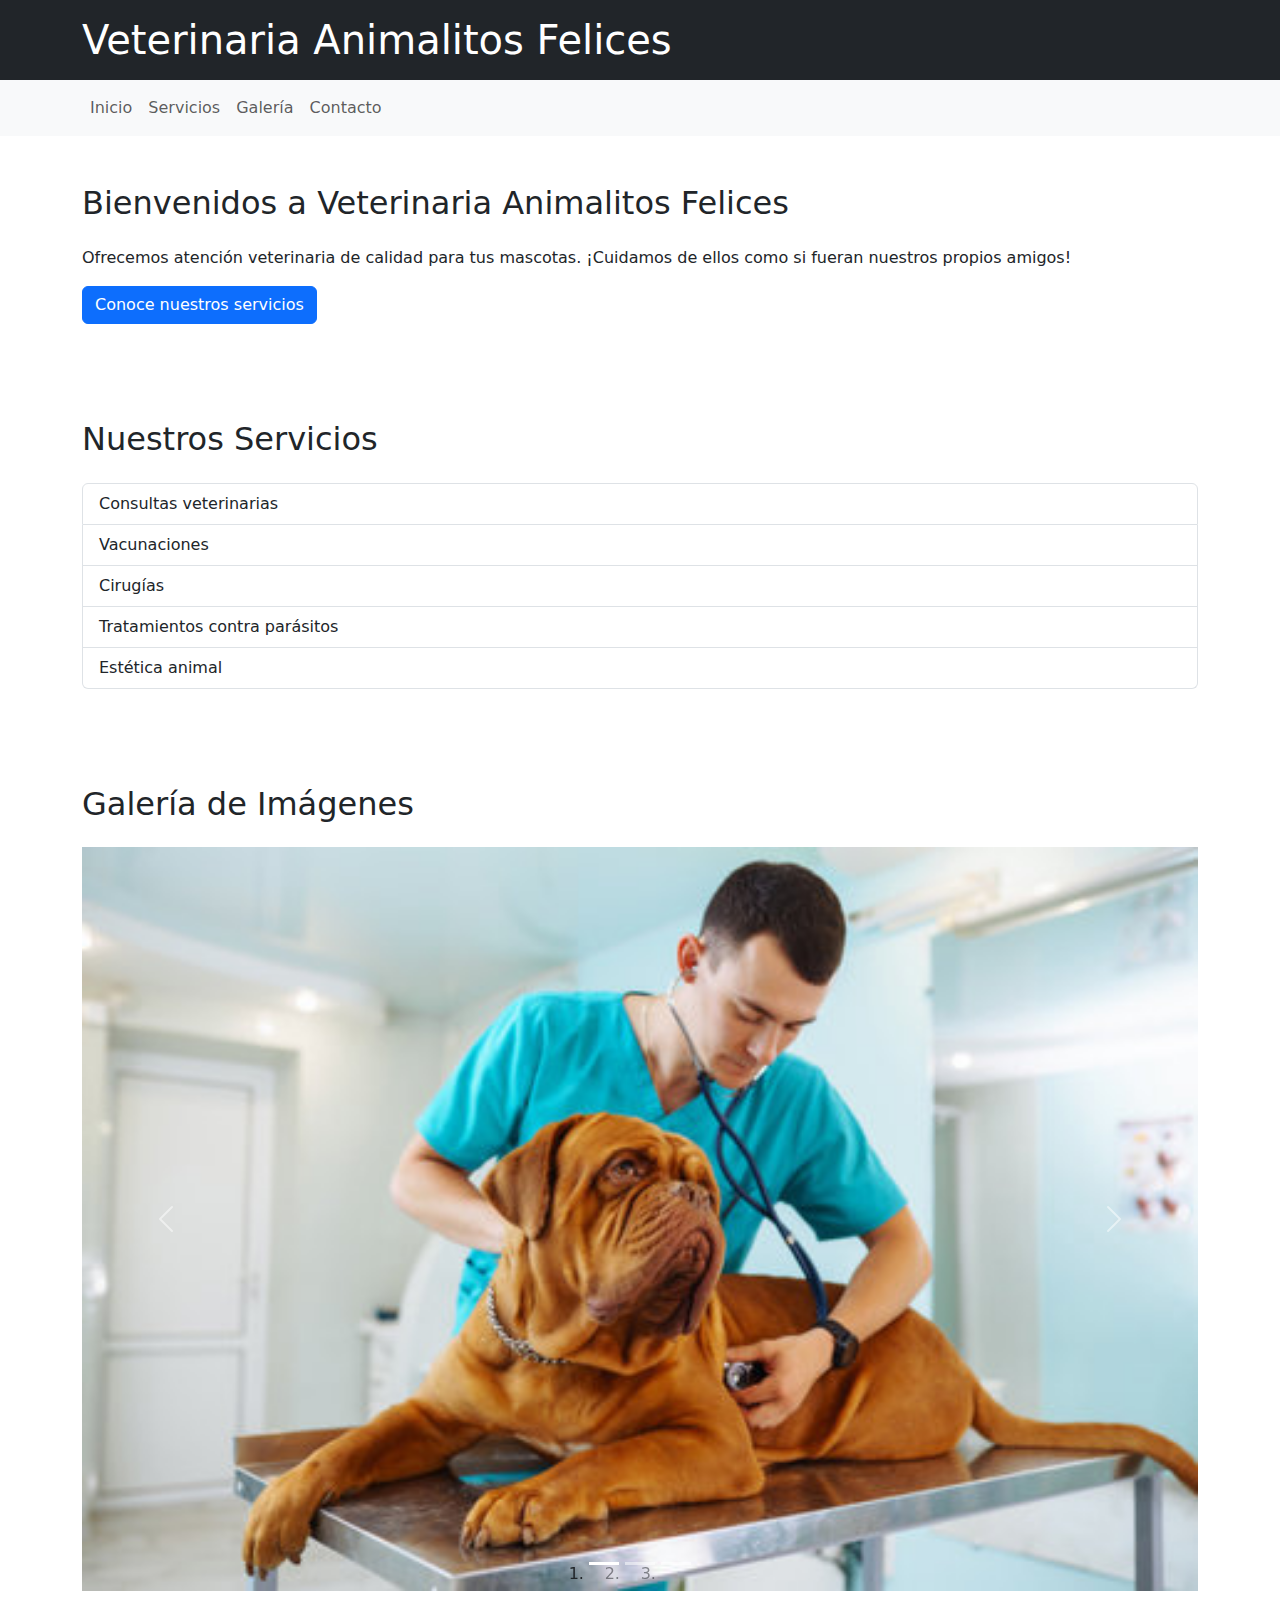
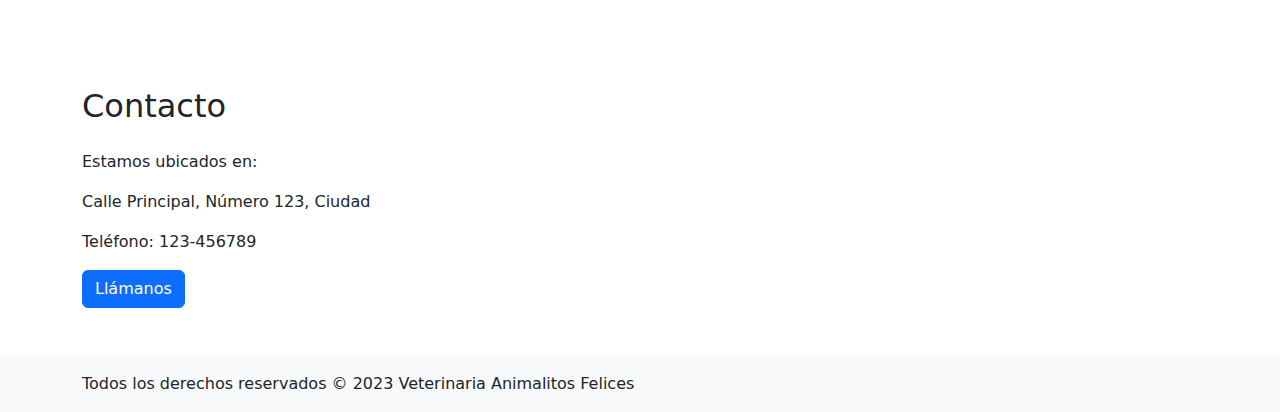
<file: index.html>
<html lang="en">
<head>
    <meta charset="UTF-8">
    <meta name="viewport" content="width=device-width, initial-scale=1.0">
    <title>Veterinaria Animalitos Felices</title>
    <link href="css/bootstrap.min.css" rel="stylesheet">
</head>
<body>
    <header class="bg-dark text-white py-3">
        <div class="container">
            <h1 class="mb-0">Veterinaria Animalitos Felices</h1>
        </div>
    </header>
    <nav class="navbar navbar-expand-lg navbar-light bg-light">
        <div class="container">
            <button class="navbar-toggler" type="button" data-bs-toggle="collapse" data-bs-target="#navbarNav" aria-controls="navbarNav" aria-expanded="false" aria-label="Toggle navigation">
                <span class="navbar-toggler-icon"></span>
            </button>
            <div class="collapse navbar-collapse" id="navbarNav">
                <ul class="navbar-nav">
                    <li class="nav-item">
                        <a class="nav-link" href="#inicio">Inicio</a>
                    </li>
                    <li class="nav-item">
                        <a class="nav-link" href="#servicios">Servicios</a>
                    </li>
                    <li class="nav-item">
                        <a class="nav-link" href="#galeria">Galería</a>
                    </li>
                    <li class="nav-item">
                        <a class="nav-link" href="#contacto">Contacto</a>
                    </li>
                </ul>
            </div>
        </div>
    </nav>
    <main>
        <section id="inicio" class="py-5">
            <div class="container">
                <h2 class="mb-4">Bienvenidos a Veterinaria Animalitos Felices</h2>
                <p>Ofrecemos atención veterinaria de calidad para tus mascotas. ¡Cuidamos de ellos como si fueran nuestros propios amigos!</p>
                <a class="btn btn-primary" href="#servicios">Conoce nuestros servicios</a>
            </div>
        </section>
        <section id="servicios" class="py-5">
            <div class="container">
                <h2 class="mb-4">Nuestros Servicios</h2>
                <ul class="list-group">
                    <li class="list-group-item">Consultas veterinarias</li>
                    <li class="list-group-item">Vacunaciones</li>
                    <li class="list-group-item">Cirugías</li>
                    <li class="list-group-item">Tratamientos contra parásitos</li>
                    <li class="list-group-item">Estética animal</li>
                </ul>
            </div>
        </section>
        <section id="galeria" class="py-5">
            <div class="container">
                <h2 class="mb-4">Galería de Imágenes</h2>
                <div id="carouselExampleIndicators" class="carousel slide" data-bs-ride="carousel">
                    <ol class="carousel-indicators">
                        <li data-bs-target="#carouselExampleIndicators" data-bs-slide-to="0" class="active"></li>
                        <li data-bs-target="#carouselExampleIndicators" data-bs-slide-to="1"></li>
                        <li data-bs-target="#carouselExampleIndicators" data-bs-slide-to="2"></li>
                         </ol>
                    <div class="carousel-inner">
                        <div class="carousel-item active">
    <img src="imagenes/imagen1.jpg" class="d-block w-100" alt="Imagen 1">
</div>
<div class="carousel-item">
    <img src="imagenes/imagen2.jpg" class="d-block w-100" alt="Imagen 2">
</div>
<div class="carousel-item">
    <img src="imagenes/imagen3.jpg" class="d-block w-100" alt="Imagen 3">
</div>

                    </div>
                    <a class="carousel-control-prev" href="#carouselExampleIndicators" role="button" data-bs-slide="prev">
                        <span class="carousel-control-prev-icon" aria-hidden="true"></span>
                        <span class="visually-hidden">Anterior</span>
                    </a>
                    <a class="carousel-control-next" href="#carouselExampleIndicators" role="button" data-bs-slide="next">
                        <span class="carousel-control-next-icon" aria-hidden="true"></span>
                        <span class="visually-hidden">Siguiente</span>
                    </a>
                </div>
            </div>
        </section>
        <section id="contacto" class="py-5">
            <div class="container">
                <h2 class="mb-4">Contacto</h2>
                <p>Estamos ubicados en:</p>
                <p>Calle Principal, Número 123, Ciudad</p>
                <p>Teléfono: 123-456789</p>
                <a class="btn btn-primary" href="tel:123456789">Llámanos</a>
            </div>
        </section>
    </main>
    <footer class="bg-light py-3">
        <div class="container">
            <p class="mb-0">Todos los derechos reservados &copy; 2023 Veterinaria Animalitos Felices</p>
        </div>
    </footer>
    <script src="js/bootstrap.bundle.min.js" integrity="sha384-geWF76RCwLtnZ8qwWowPQNguL3RmwHVBC9FhGdlKrxdiJJigb/j/68SIy3Te4Bkz" crossorigin="anonymous"></script>
</body>
</html>
</file>
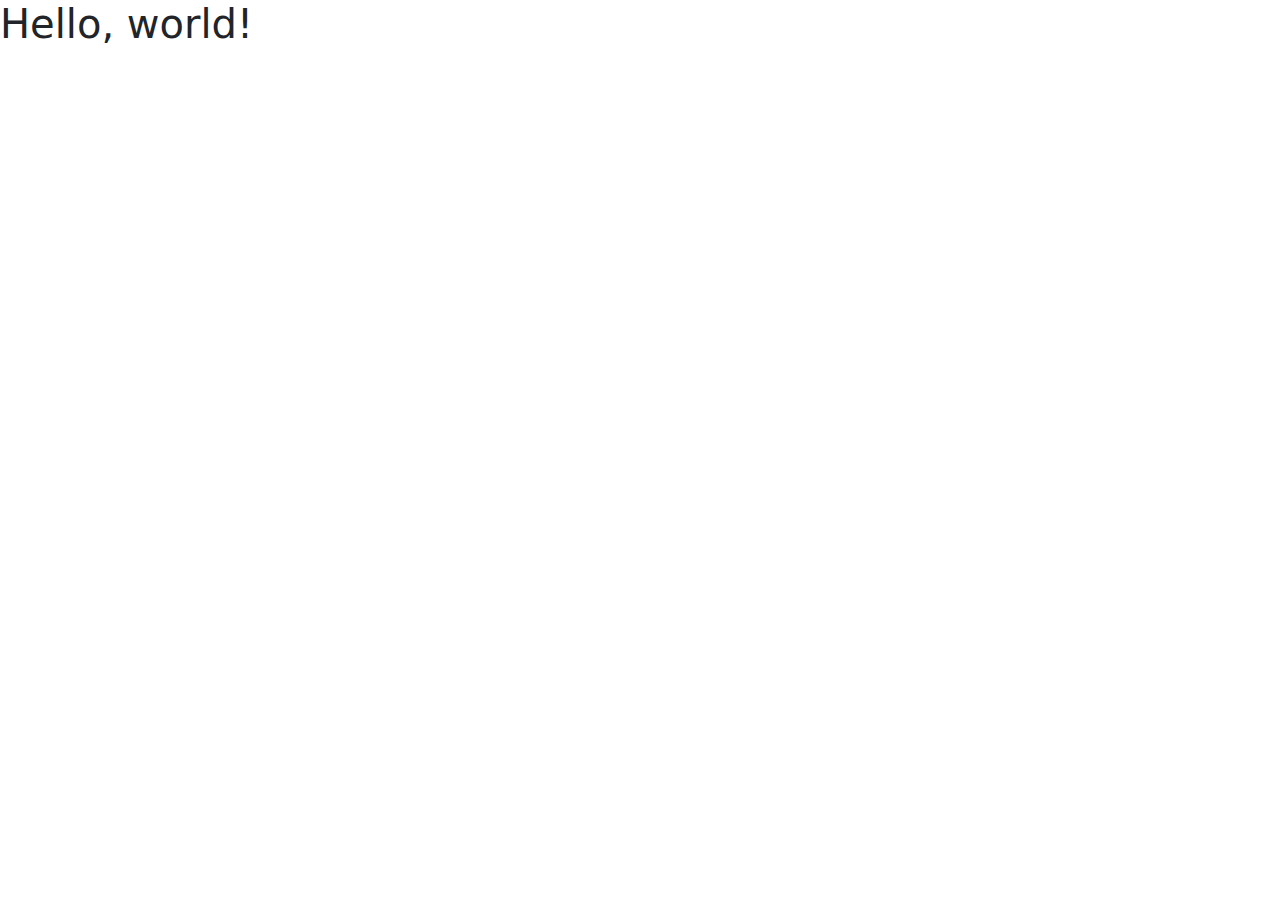
<file: boostrap.html>
<!doctype html>
<html lang="en">
  <head>
    <meta charset="utf-8">
    <meta name="viewport" content="width=device-width, initial-scale=1">
    <title>Bootstrap demo</title>
    <link href="css/bootstrap.min.css" rel="stylesheet" integrity="sha384-9ndCyUaIbzAi2FUVXJi0CjmCapSmO7SnpJef0486qhLnuZ2cdeRhO02iuK6FUUVM" crossorigin="anonymous">
  </head>
  <body>
    <h1>Hello, world!</h1>
    <script src="js/bootstrap.bundle.min.js" integrity="sha384-geWF76RCwLtnZ8qwWowPQNguL3RmwHVBC9FhGdlKrxdiJJigb/j/68SIy3Te4Bkz" crossorigin="anonymous"></script>
  </body>
</html>
</file>
